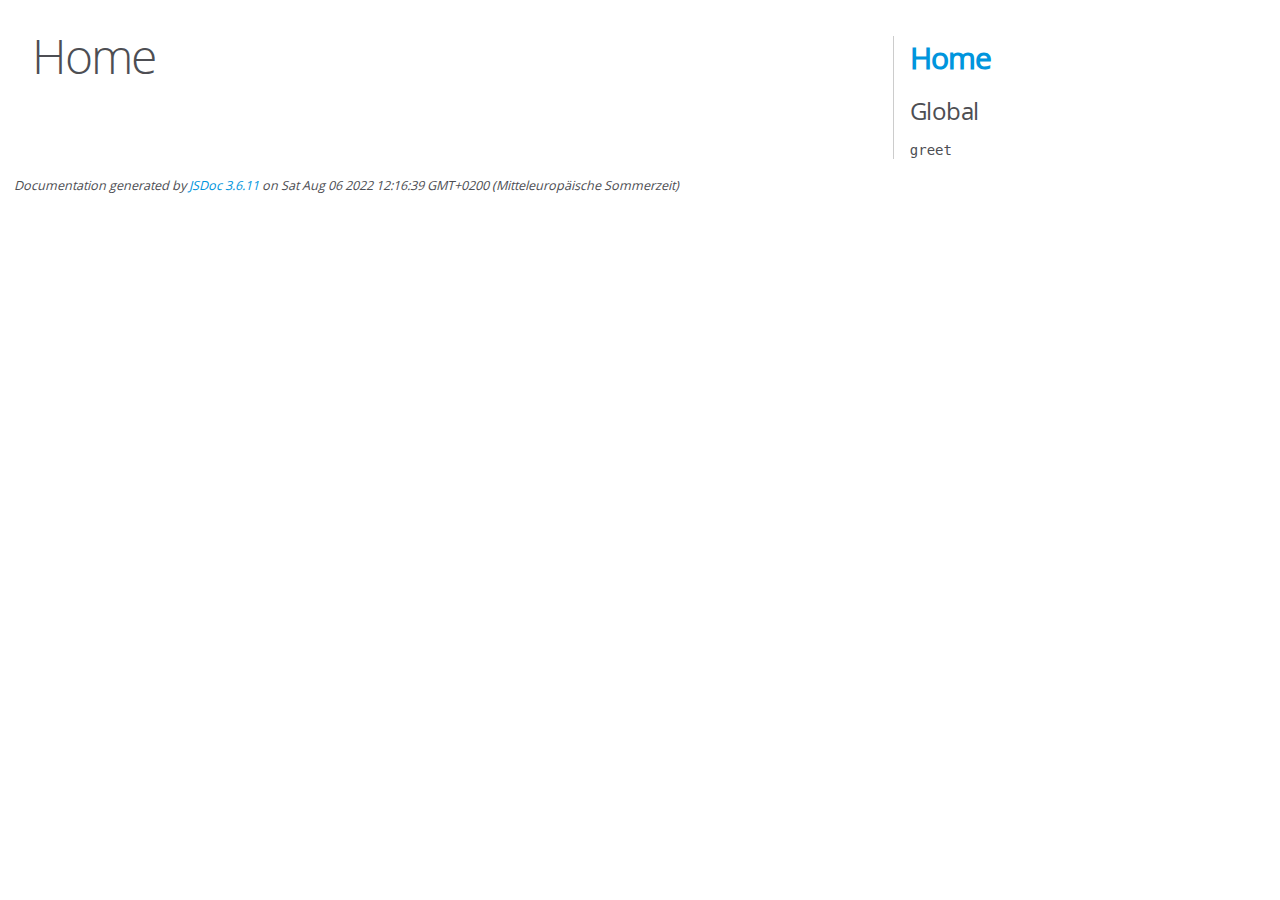
<file: js/out/index.html>
<!DOCTYPE html>
<html lang="en">
<head>
    <meta charset="utf-8">
    <title>JSDoc: Home</title>

    <script src="scripts/prettify/prettify.js"> </script>
    <script src="scripts/prettify/lang-css.js"> </script>
    <!--[if lt IE 9]>
      <script src="//html5shiv.googlecode.com/svn/trunk/html5.js"></script>
    <![endif]-->
    <link type="text/css" rel="stylesheet" href="styles/prettify-tomorrow.css">
    <link type="text/css" rel="stylesheet" href="styles/jsdoc-default.css">
</head>

<body>

<div id="main">

    <h1 class="page-title">Home</h1>

    



    


    <h3> </h3>










    









</div>

<nav>
    <h2><a href="index.html">Home</a></h2><h3>Global</h3><ul><li><a href="global.html#greet">greet</a></li></ul>
</nav>

<br class="clear">

<footer>
    Documentation generated by <a href="https://github.com/jsdoc/jsdoc">JSDoc 3.6.11</a> on Sat Aug 06 2022 12:16:39 GMT+0200 (Mitteleuropäische Sommerzeit)
</footer>

<script> prettyPrint(); </script>
<script src="scripts/linenumber.js"> </script>
</body>
</html>
</file>
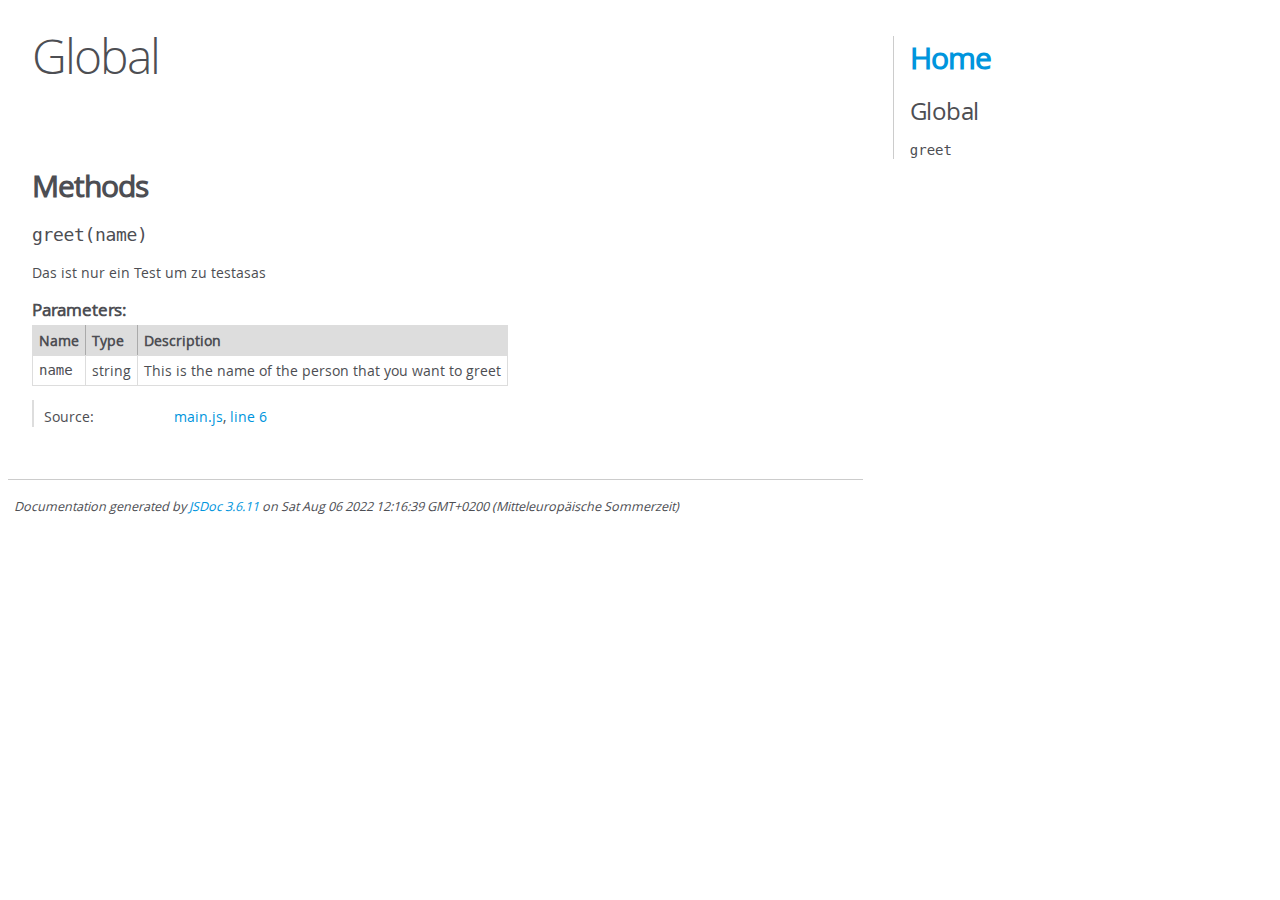
<file: js/out/global.html>
<!DOCTYPE html>
<html lang="en">
<head>
    <meta charset="utf-8">
    <title>JSDoc: Global</title>

    <script src="scripts/prettify/prettify.js"> </script>
    <script src="scripts/prettify/lang-css.js"> </script>
    <!--[if lt IE 9]>
      <script src="//html5shiv.googlecode.com/svn/trunk/html5.js"></script>
    <![endif]-->
    <link type="text/css" rel="stylesheet" href="styles/prettify-tomorrow.css">
    <link type="text/css" rel="stylesheet" href="styles/jsdoc-default.css">
</head>

<body>

<div id="main">

    <h1 class="page-title">Global</h1>

    




<section>

<header>
    
        <h2></h2>
        
    
</header>

<article>
    <div class="container-overview">
    
        

        


<dl class="details">

    

    

    

    

    

    

    

    

    

    

    

    

    

    

    

    
</dl>


        
    
    </div>

    

    

    

    

    

    

    

    
        <h3 class="subsection-title">Methods</h3>

        
            

    

    
    <h4 class="name" id="greet"><span class="type-signature"></span>greet<span class="signature">(name)</span><span class="type-signature"></span></h4>
    

    



<div class="description">
    Das ist nur ein Test um zu testasas
</div>









    <h5>Parameters:</h5>
    

<table class="params">
    <thead>
    <tr>
        
        <th>Name</th>
        

        <th>Type</th>

        

        

        <th class="last">Description</th>
    </tr>
    </thead>

    <tbody>
    

        <tr>
            
                <td class="name"><code>name</code></td>
            

            <td class="type">
            
                
<span class="param-type">string</span>


            
            </td>

            

            

            <td class="description last">This is the name of the person that you want to greet</td>
        </tr>

    
    </tbody>
</table>






<dl class="details">

    

    

    

    

    

    

    

    

    

    

    

    

    
    <dt class="tag-source">Source:</dt>
    <dd class="tag-source"><ul class="dummy"><li>
        <a href="main.js.html">main.js</a>, <a href="main.js.html#line6">line 6</a>
    </li></ul></dd>
    

    

    

    
</dl>




















        
    

    

    
</article>

</section>




</div>

<nav>
    <h2><a href="index.html">Home</a></h2><h3>Global</h3><ul><li><a href="global.html#greet">greet</a></li></ul>
</nav>

<br class="clear">

<footer>
    Documentation generated by <a href="https://github.com/jsdoc/jsdoc">JSDoc 3.6.11</a> on Sat Aug 06 2022 12:16:39 GMT+0200 (Mitteleuropäische Sommerzeit)
</footer>

<script> prettyPrint(); </script>
<script src="scripts/linenumber.js"> </script>
</body>
</html>
</file>
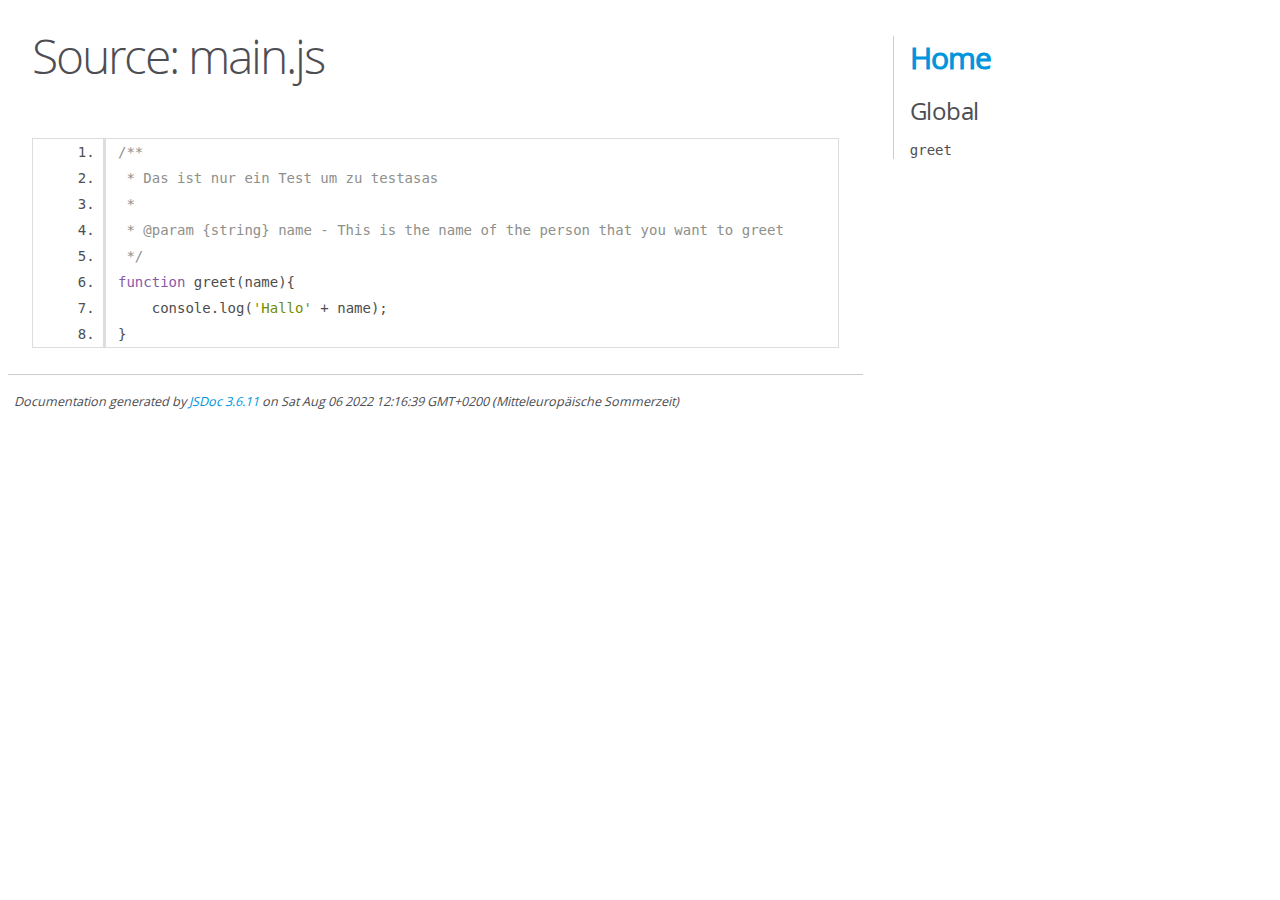
<file: js/out/main.js.html>
<!DOCTYPE html>
<html lang="en">
<head>
    <meta charset="utf-8">
    <title>JSDoc: Source: main.js</title>

    <script src="scripts/prettify/prettify.js"> </script>
    <script src="scripts/prettify/lang-css.js"> </script>
    <!--[if lt IE 9]>
      <script src="//html5shiv.googlecode.com/svn/trunk/html5.js"></script>
    <![endif]-->
    <link type="text/css" rel="stylesheet" href="styles/prettify-tomorrow.css">
    <link type="text/css" rel="stylesheet" href="styles/jsdoc-default.css">
</head>

<body>

<div id="main">

    <h1 class="page-title">Source: main.js</h1>

    



    
    <section>
        <article>
            <pre class="prettyprint source linenums"><code>/**
 * Das ist nur ein Test um zu testasas 
 * 
 * @param {string} name - This is the name of the person that you want to greet
 */
function greet(name){
    console.log('Hallo' + name);
}</code></pre>
        </article>
    </section>




</div>

<nav>
    <h2><a href="index.html">Home</a></h2><h3>Global</h3><ul><li><a href="global.html#greet">greet</a></li></ul>
</nav>

<br class="clear">

<footer>
    Documentation generated by <a href="https://github.com/jsdoc/jsdoc">JSDoc 3.6.11</a> on Sat Aug 06 2022 12:16:39 GMT+0200 (Mitteleuropäische Sommerzeit)
</footer>

<script> prettyPrint(); </script>
<script src="scripts/linenumber.js"> </script>
</body>
</html>
</file>
<file: js/out/styles/prettify-tomorrow.css>
/* Tomorrow Theme */
/* Original theme - https://github.com/chriskempson/tomorrow-theme */
/* Pretty printing styles. Used with prettify.js. */
/* SPAN elements with the classes below are added by prettyprint. */
/* plain text */
.pln {
  color: #4d4d4c; }

@media screen {
  /* string content */
  .str {
    color: #718c00; }

  /* a keyword */
  .kwd {
    color: #8959a8; }

  /* a comment */
  .com {
    color: #8e908c; }

  /* a type name */
  .typ {
    color: #4271ae; }

  /* a literal value */
  .lit {
    color: #f5871f; }

  /* punctuation */
  .pun {
    color: #4d4d4c; }

  /* lisp open bracket */
  .opn {
    color: #4d4d4c; }

  /* lisp close bracket */
  .clo {
    color: #4d4d4c; }

  /* a markup tag name */
  .tag {
    color: #c82829; }

  /* a markup attribute name */
  .atn {
    color: #f5871f; }

  /* a markup attribute value */
  .atv {
    color: #3e999f; }

  /* a declaration */
  .dec {
    color: #f5871f; }

  /* a variable name */
  .var {
    color: #c82829; }

  /* a function name */
  .fun {
    color: #4271ae; } }
/* Use higher contrast and text-weight for printable form. */
@media print, projection {
  .str {
    color: #060; }

  .kwd {
    color: #006;
    font-weight: bold; }

  .com {
    color: #600;
    font-style: italic; }

  .typ {
    color: #404;
    font-weight: bold; }

  .lit {
    color: #044; }

  .pun, .opn, .clo {
    color: #440; }

  .tag {
    color: #006;
    font-weight: bold; }

  .atn {
    color: #404; }

  .atv {
    color: #060; } }
/* Style */
/*
pre.prettyprint {
  background: white;
  font-family: Consolas, Monaco, 'Andale Mono', monospace;
  font-size: 12px;
  line-height: 1.5;
  border: 1px solid #ccc;
  padding: 10px; }
*/

/* Specify class=linenums on a pre to get line numbering */
ol.linenums {
  margin-top: 0;
  margin-bottom: 0; }

/* IE indents via margin-left */
li.L0,
li.L1,
li.L2,
li.L3,
li.L4,
li.L5,
li.L6,
li.L7,
li.L8,
li.L9 {
  /* */ }

/* Alternate shading for lines */
li.L1,
li.L3,
li.L5,
li.L7,
li.L9 {
  /* */ }
</file>
<file: js/out/styles/jsdoc-default.css>
@font-face {
    font-family: 'Open Sans';
    font-weight: normal;
    font-style: normal;
    src: url('../fonts/OpenSans-Regular-webfont.eot');
    src:
        local('Open Sans'),
        local('OpenSans'),
        url('../fonts/OpenSans-Regular-webfont.eot?#iefix') format('embedded-opentype'),
        url('../fonts/OpenSans-Regular-webfont.woff') format('woff'),
        url('../fonts/OpenSans-Regular-webfont.svg#open_sansregular') format('svg');
}

@font-face {
    font-family: 'Open Sans Light';
    font-weight: normal;
    font-style: normal;
    src: url('../fonts/OpenSans-Light-webfont.eot');
    src:
        local('Open Sans Light'),
        local('OpenSans Light'),
        url('../fonts/OpenSans-Light-webfont.eot?#iefix') format('embedded-opentype'),
        url('../fonts/OpenSans-Light-webfont.woff') format('woff'),
        url('../fonts/OpenSans-Light-webfont.svg#open_sanslight') format('svg');
}

html
{
    overflow: auto;
    background-color: #fff;
    font-size: 14px;
}

body
{
    font-family: 'Open Sans', sans-serif;
    line-height: 1.5;
    color: #4d4e53;
    background-color: white;
}

a, a:visited, a:active {
    color: #0095dd;
    text-decoration: none;
}

a:hover {
    text-decoration: underline;
}

header
{
    display: block;
    padding: 0px 4px;
}

tt, code, kbd, samp {
    font-family: Consolas, Monaco, 'Andale Mono', monospace;
}

.class-description {
    font-size: 130%;
    line-height: 140%;
    margin-bottom: 1em;
    margin-top: 1em;
}

.class-description:empty {
    margin: 0;
}

#main {
    float: left;
    width: 70%;
}

article dl {
    margin-bottom: 40px;
}

article img {
  max-width: 100%;
}

section
{
    display: block;
    background-color: #fff;
    padding: 12px 24px;
    border-bottom: 1px solid #ccc;
    margin-right: 30px;
}

.variation {
    display: none;
}

.signature-attributes {
    font-size: 60%;
    color: #aaa;
    font-style: italic;
    font-weight: lighter;
}

nav
{
    display: block;
    float: right;
    margin-top: 28px;
    width: 30%;
    box-sizing: border-box;
    border-left: 1px solid #ccc;
    padding-left: 16px;
}

nav ul {
    font-family: 'Lucida Grande', 'Lucida Sans Unicode', arial, sans-serif;
    font-size: 100%;
    line-height: 17px;
    padding: 0;
    margin: 0;
    list-style-type: none;
}

nav ul a, nav ul a:visited, nav ul a:active {
    font-family: Consolas, Monaco, 'Andale Mono', monospace;
    line-height: 18px;
    color: #4D4E53;
}

nav h3 {
    margin-top: 12px;
}

nav li {
    margin-top: 6px;
}

footer {
    display: block;
    padding: 6px;
    margin-top: 12px;
    font-style: italic;
    font-size: 90%;
}

h1, h2, h3, h4 {
    font-weight: 200;
    margin: 0;
}

h1
{
    font-family: 'Open Sans Light', sans-serif;
    font-size: 48px;
    letter-spacing: -2px;
    margin: 12px 24px 20px;
}

h2, h3.subsection-title
{
    font-size: 30px;
    font-weight: 700;
    letter-spacing: -1px;
    margin-bottom: 12px;
}

h3
{
    font-size: 24px;
    letter-spacing: -0.5px;
    margin-bottom: 12px;
}

h4
{
    font-size: 18px;
    letter-spacing: -0.33px;
    margin-bottom: 12px;
    color: #4d4e53;
}

h5, .container-overview .subsection-title
{
    font-size: 120%;
    font-weight: bold;
    letter-spacing: -0.01em;
    margin: 8px 0 3px 0;
}

h6
{
    font-size: 100%;
    letter-spacing: -0.01em;
    margin: 6px 0 3px 0;
    font-style: italic;
}

table
{
    border-spacing: 0;
    border: 0;
    border-collapse: collapse;
}

td, th
{
    border: 1px solid #ddd;
    margin: 0px;
    text-align: left;
    vertical-align: top;
    padding: 4px 6px;
    display: table-cell;
}

thead tr
{
    background-color: #ddd;
    font-weight: bold;
}

th { border-right: 1px solid #aaa; }
tr > th:last-child { border-right: 1px solid #ddd; }

.ancestors, .attribs { color: #999; }
.ancestors a, .attribs a
{
    color: #999 !important;
    text-decoration: none;
}

.clear
{
    clear: both;
}

.important
{
    font-weight: bold;
    color: #950B02;
}

.yes-def {
    text-indent: -1000px;
}

.type-signature {
    color: #aaa;
}

.name, .signature {
    font-family: Consolas, Monaco, 'Andale Mono', monospace;
}

.details { margin-top: 14px; border-left: 2px solid #DDD; }
.details dt { width: 120px; float: left; padding-left: 10px;  padding-top: 6px; }
.details dd { margin-left: 70px; }
.details ul { margin: 0; }
.details ul { list-style-type: none; }
.details li { margin-left: 30px; padding-top: 6px; }
.details pre.prettyprint { margin: 0 }
.details .object-value { padding-top: 0; }

.description {
    margin-bottom: 1em;
    margin-top: 1em;
}

.code-caption
{
    font-style: italic;
    font-size: 107%;
    margin: 0;
}

.source
{
    border: 1px solid #ddd;
    width: 80%;
    overflow: auto;
}

.prettyprint.source {
    width: inherit;
}

.source code
{
    font-size: 100%;
    line-height: 18px;
    display: block;
    padding: 4px 12px;
    margin: 0;
    background-color: #fff;
    color: #4D4E53;
}

.prettyprint code span.line
{
  display: inline-block;
}

.prettyprint.linenums
{
  padding-left: 70px;
  -webkit-user-select: none;
  -moz-user-select: none;
  -ms-user-select: none;
  user-select: none;
}

.prettyprint.linenums ol
{
  padding-left: 0;
}

.prettyprint.linenums li
{
  border-left: 3px #ddd solid;
}

.prettyprint.linenums li.selected,
.prettyprint.linenums li.selected *
{
  background-color: lightyellow;
}

.prettyprint.linenums li *
{
  -webkit-user-select: text;
  -moz-user-select: text;
  -ms-user-select: text;
  user-select: text;
}

.params .name, .props .name, .name code {
    color: #4D4E53;
    font-family: Consolas, Monaco, 'Andale Mono', monospace;
    font-size: 100%;
}

.params td.description > p:first-child,
.props td.description > p:first-child
{
    margin-top: 0;
    padding-top: 0;
}

.params td.description > p:last-child,
.props td.description > p:last-child
{
    margin-bottom: 0;
    padding-bottom: 0;
}

.disabled {
    color: #454545;
}
</file>
